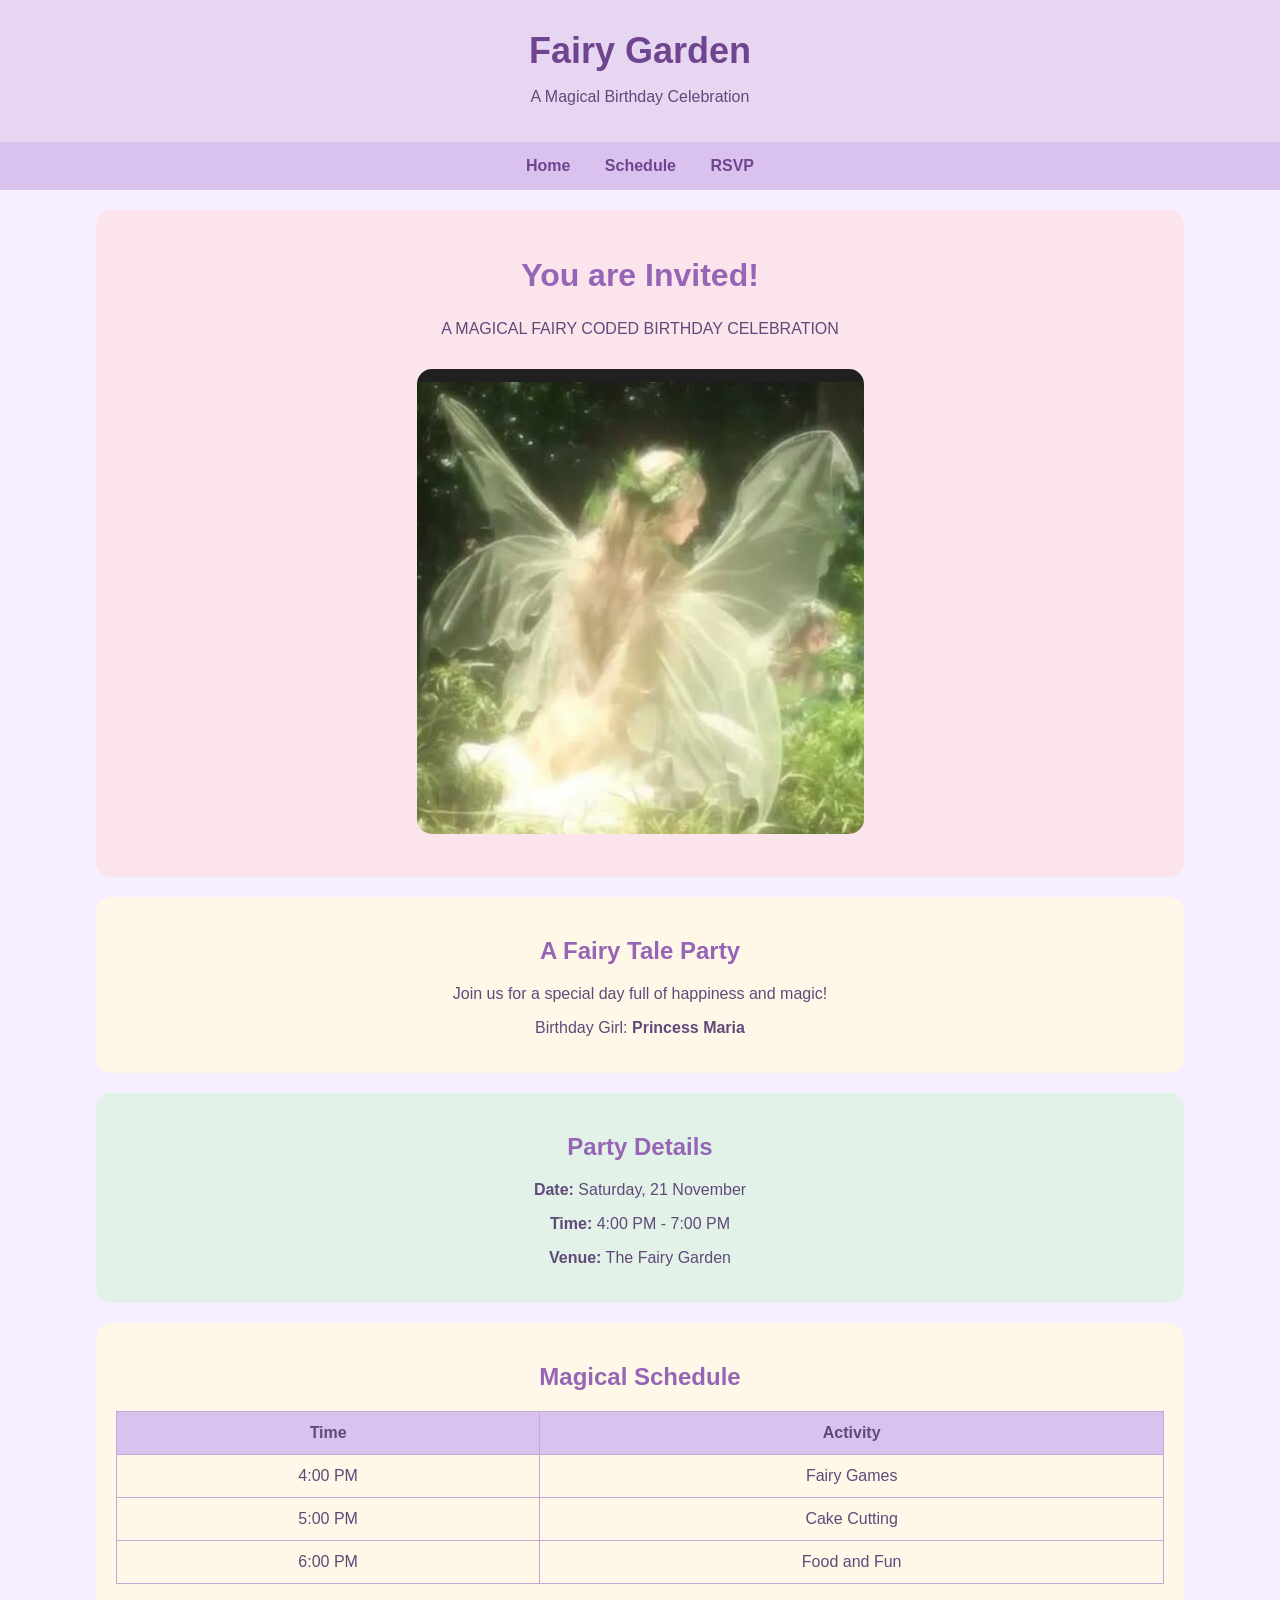
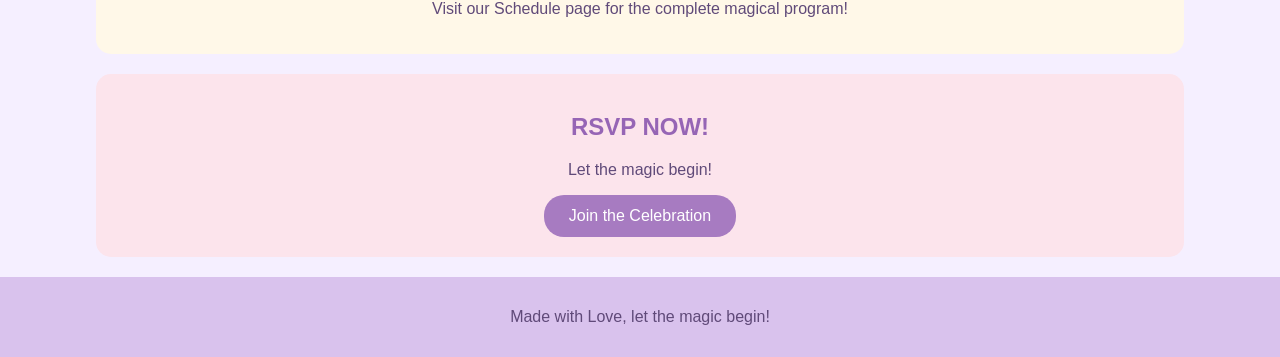
<file: index.html>
<!--
Name: Qandeel Zainab
Roll Number: 26i-3279
Section: SE-E
Project: Fairy Garden Birthday Invitation
-->

<!DOCTYPE html>
<html lang="en">

<head>
    <meta charset="UTF-8">
    <meta name="viewport" content="width=device-width, initial-scale=1.0">

    <title>Fairy Garden Birthday Invitation</title>

    <!-- External CSS File -->
    <link rel="stylesheet" href="style.css">
</head>

<body>

    <!-- Website Header -->

    <header>
        <h1>Fairy Garden</h1>
        <p>A Magical Birthday Celebration</p>
    </header>


    <!-- Navigation Bar -->

    <nav>
        <a href="index.html">Home</a>
        <a href="schedule.html">Schedule</a>
        <a href="rsvp.html">RSVP</a>
    </nav>


    <main>

        <!-- Invitation Section -->

        <section class="invitation">

            <h2>You are Invited!</h2>

            <p>A MAGICAL FAIRY CODED BIRTHDAY CELEBRATION</p>

            <div class="fairy">
                <img src="fairy.png" alt="Beautiful Fairy">
            </div>

        </section>


        <!-- Birthday Message -->

        <section class="message">

            <h2>A Fairy Tale Party</h2>

            <p>
                Join us for a special day full of happiness and magic!
            </p>

            <p>
                Birthday Girl: <strong>Princess Maria</strong>
            </p>

        </section>


        <!-- Party Details -->

        <section class="details">

            <h2>Party Details</h2>

            <p><strong>Date:</strong> Saturday, 21 November</p>

            <p><strong>Time:</strong> 4:00 PM - 7:00 PM</p>

            <p><strong>Venue:</strong> The Fairy Garden</p>

        </section>


        <!-- Magical Schedule -->

        <section class="schedule">

            <h2>Magical Schedule</h2>

            <table>

                <tr>
                    <th>Time</th>
                    <th>Activity</th>
                </tr>

                <tr>
                    <td>4:00 PM</td>
                    <td>Fairy Games</td>
                </tr>

                <tr>
                    <td>5:00 PM</td>
                    <td>Cake Cutting</td>
                </tr>

                <tr>
                    <td>6:00 PM</td>
                    <td>Food and Fun</td>
                </tr>

            </table>

            <p>
                Visit our Schedule page for the complete magical program!
            </p>

        </section>


        <!-- RSVP Section -->

        <section class="rsvp">

            <h2>RSVP NOW!</h2>

            <p>Let the magic begin!</p>

            <button onclick="joinCelebration()">
                Join the Celebration
            </button>

        </section>

    </main>


    <!-- Website Footer -->

    <footer>

        <p>Made with Love, let the magic begin!</p>

    </footer>


    <!-- JavaScript -->

    <script>

        function joinCelebration() {

            window.alert(
                "✨ Welcome to Fairy Garden! Let's confirm your attendance. 💗"
            );

            window.location.href = "rsvp.html";

        }

    </script>

</body>

</html>
</file>
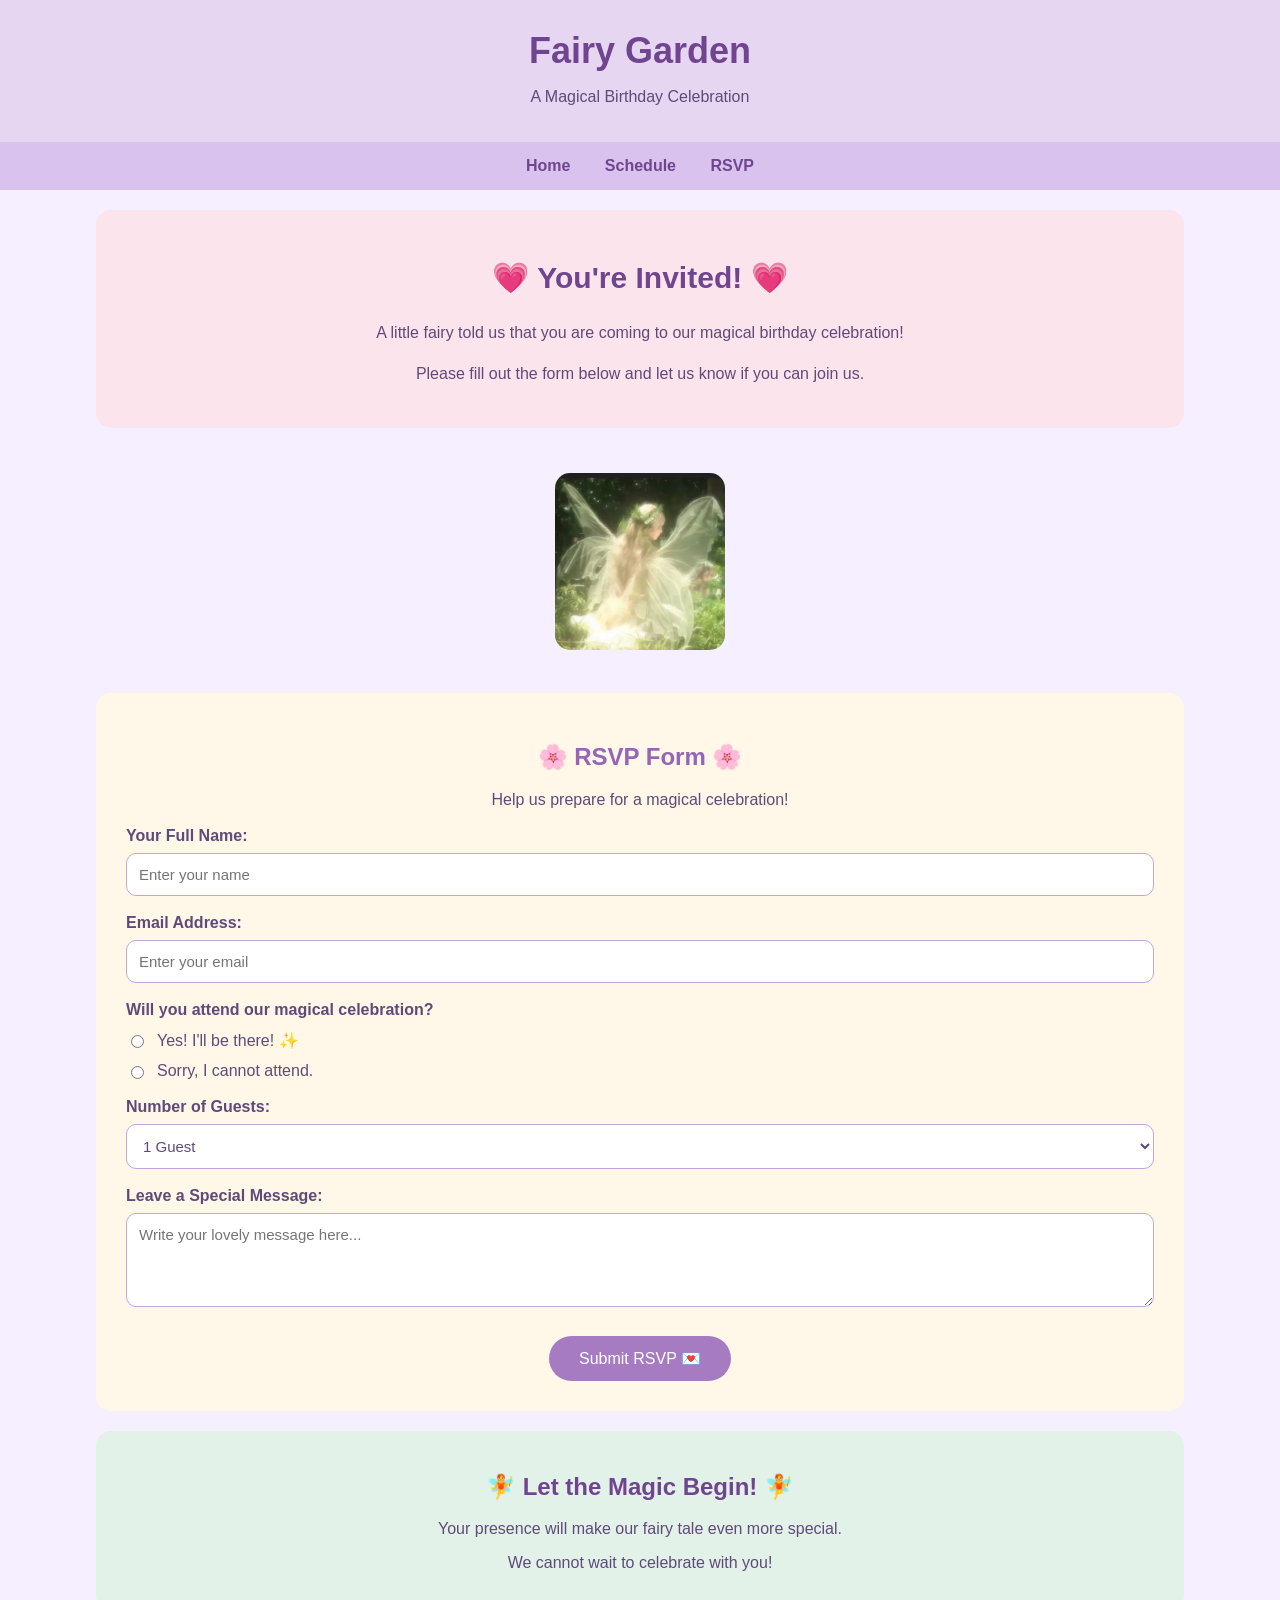
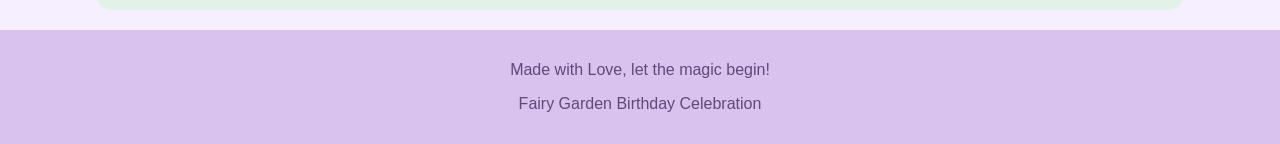
<file: rsvp.html>
<!--
Name: Qandeel Zainab
Roll Number: 26i-3279
Section: SE-E
Project: Fairy Garden Birthday Invitation
Page: RSVP
-->

<!DOCTYPE html>
<html lang="en">

<head>

    <meta charset="UTF-8">

    <meta name="viewport"
          content="width=device-width, initial-scale=1.0">

    <title>RSVP | Fairy Garden</title>

    <!-- Reusing existing CSS file -->
    <link rel="stylesheet" href="style.css">

    <!-- Additional styling for RSVP page -->
    <style>

        /* General Styling */

        body {
            margin: 0;
            padding: 0;
            text-align: center;
        }

        /* Navigation Bar */

        nav {
            background-color: #d9c2ed;
            padding: 15px;
        }

        nav a {
            color: #70458f;
            text-decoration: none;
            font-weight: bold;
            margin: 0 15px;
            font-size: 16px;
        }

        nav a:hover {
            color: #a77bc1;
            text-decoration: underline;
        }

        /* Introduction Section */

        .rsvp-heading {
            background-color: #FCE4EC;
            padding: 25px;
            border-radius: 15px;
        }

        .rsvp-heading h2 {
            color: #70458f;
            font-size: 30px;
        }

        .rsvp-heading p {
            color: #604A79;
            line-height: 1.6;
        }

        /* Fairy Image */

        .fairy img {
            width: 170px;
            max-width: 100%;
            border-radius: 15px;
            margin-top: 10px;
        }

        /* Form Container */

        .form-container {
            background-color: #FFF8E8;
            padding: 30px;
            margin: 20px 0;
            border-radius: 15px;
            text-align: left;
        }

        .form-container h2 {
            color: #9665b5;
            text-align: center;
        }

        .form-container p {
            text-align: center;
        }

        /* Form Labels */

        label {
            display: block;
            color: #604A79;
            font-weight: bold;
            margin-top: 18px;
            margin-bottom: 8px;
        }

        /* Input Fields */

        input,
        select,
        textarea {
            width: 100%;
            padding: 12px;
            border: 1px solid #c5a6d9;
            border-radius: 10px;
            box-sizing: border-box;
            font-family: Arial, sans-serif;
            font-size: 15px;
            background-color: #ffffff;
            color: #604A79;
        }

        input:focus,
        select:focus,
        textarea:focus {
            outline: 2px solid #a77bc1;
        }

        textarea {
            resize: vertical;
        }

        /* Radio Buttons */

        .attendance-option {
            display: flex;
            align-items: center;
            gap: 10px;
            margin: 12px 0;
        }

        .attendance-option input {
            width: auto;
        }

        .attendance-option label {
            display: inline;
            margin: 0;
            font-weight: normal;
        }

        /* Submit Button */

        button {
            display: block;
            margin: 25px auto 0;
            background-color: #a77bc1;
            color: white;
            padding: 13px 30px;
            border: none;
            border-radius: 25px;
            font-size: 16px;
            cursor: pointer;
            transition: background-color 0.3s;
        }

        button:hover {
            background-color: #70458f;
        }

        /* Closing Message */

        .closing {
            background-color: #E2F2E8;
            padding: 22px;
            margin: 20px 0;
            border-radius: 15px;
        }

        .closing h2 {
            color: #70458f;
        }

        .closing p {
            color: #604A79;
        }

        /* Responsive Design */

        @media screen and (max-width: 600px) {

            main {
                width: 90%;
            }

            nav a {
                display: inline-block;
                margin: 7px;
                font-size: 14px;
            }

            .rsvp-heading h2 {
                font-size: 24px;
            }

            .form-container {
                padding: 18px;
            }

        }

    </style>

</head>


<body>

    <!-- Website Header -->

    <header>

        <h1>Fairy Garden</h1>

        <p>A Magical Birthday Celebration</p>

    </header>


    <!-- Navigation Bar -->

    <nav>

        <a href="index.html">Home</a>

        <a href="schedule.html">Schedule</a>

        <a href="rsvp.html">RSVP</a>

    </nav>


    <main>

        <!-- Introduction Section -->

        <section class="rsvp-heading">

            <h2>💗 You're Invited! 💗</h2>

            <p>
                A little fairy told us that you are coming
                to our magical birthday celebration!
            </p>

            <p>
                Please fill out the form below
                and let us know if you can join us.
            </p>

        </section>


        <!-- Fairy Image -->

        <div class="fairy">

            <img src="fairy.png"
                 alt="Beautiful Fairy">

        </div>


        <!-- RSVP Form -->

        <section class="form-container">

            <h2>🌸 RSVP Form 🌸</h2>

            <p>
                Help us prepare for a magical celebration!
            </p>


            <form id="rsvpForm">

                <!-- Guest Name -->

                <label for="guestName">
                    Your Full Name:
                </label>

                <input
                    type="text"
                    id="guestName"
                    name="guestName"
                    placeholder="Enter your name"
                    required
                >


                <!-- Email Address -->

                <label for="email">
                    Email Address:
                </label>

                <input
                    type="email"
                    id="email"
                    name="email"
                    placeholder="Enter your email"
                    required
                >


                <!-- Attendance Confirmation -->

                <label>
                    Will you attend our magical celebration?
                </label>

                <div class="attendance-option">

                    <input
                        type="radio"
                        id="yes"
                        name="attendance"
                        value="Yes"
                        required
                    >

                    <label for="yes">
                        Yes! I'll be there! ✨
                    </label>

                </div>


                <div class="attendance-option">

                    <input
                        type="radio"
                        id="no"
                        name="attendance"
                        value="No"
                    >

                    <label for="no">
                        Sorry, I cannot attend.
                    </label>

                </div>


                <!-- Number of Guests -->

                <label for="guests">
                    Number of Guests:
                </label>

                <select id="guests" name="guests">

                    <option value="1">
                        1 Guest
                    </option>

                    <option value="2">
                        2 Guests
                    </option>

                    <option value="3">
                        3 Guests
                    </option>

                    <option value="4">
                        4 Guests
                    </option>

                    <option value="5">
                        5 Guests
                    </option>

                </select>


                <!-- Special Message -->

                <label for="message">
                    Leave a Special Message:
                </label>

                <textarea
                    id="message"
                    name="message"
                    rows="4"
                    placeholder="Write your lovely message here..."
                ></textarea>


                <!-- Submit Button -->

                <button type="submit">

                    Submit RSVP 💌

                </button>

            </form>

        </section>


        <!-- Closing Section -->

        <section class="closing">

            <h2>🧚 Let the Magic Begin! 🧚</h2>

            <p>
                Your presence will make our fairy tale
                even more special.
            </p>

            <p>
                We cannot wait to celebrate with you!
            </p>

        </section>

    </main>


    <!-- Website Footer -->

    <footer>

        <p>
            Made with Love, let the magic begin!
        </p>

        <p>
            Fairy Garden Birthday Celebration
        </p>

    </footer>


    <!-- JavaScript -->

    <script>

        // Selecting the RSVP form

        const form = document.getElementById("rsvpForm");


        // Handling form submission

        form.addEventListener("submit", function(event) {

            // Preventing page refresh

            event.preventDefault();


            // Getting guest information

            const name = document.getElementById("guestName").value;

            const attendance = document.querySelector(
                'input[name="attendance"]:checked'
            ).value;


            // Displaying confirmation message

            if (attendance === "Yes") {

                alert(
                    "✨ Thank you, " + name +
                    "! Your RSVP has been received. " +
                    "We can't wait to see you! 💗"
                );

            }

            else {

                alert(
                  "Thank you for joining our Fairy Garden celebration! See you there!");

            }


            // Resetting the form

            form.reset();

        });

    </script>


</body>

</html>
</file>
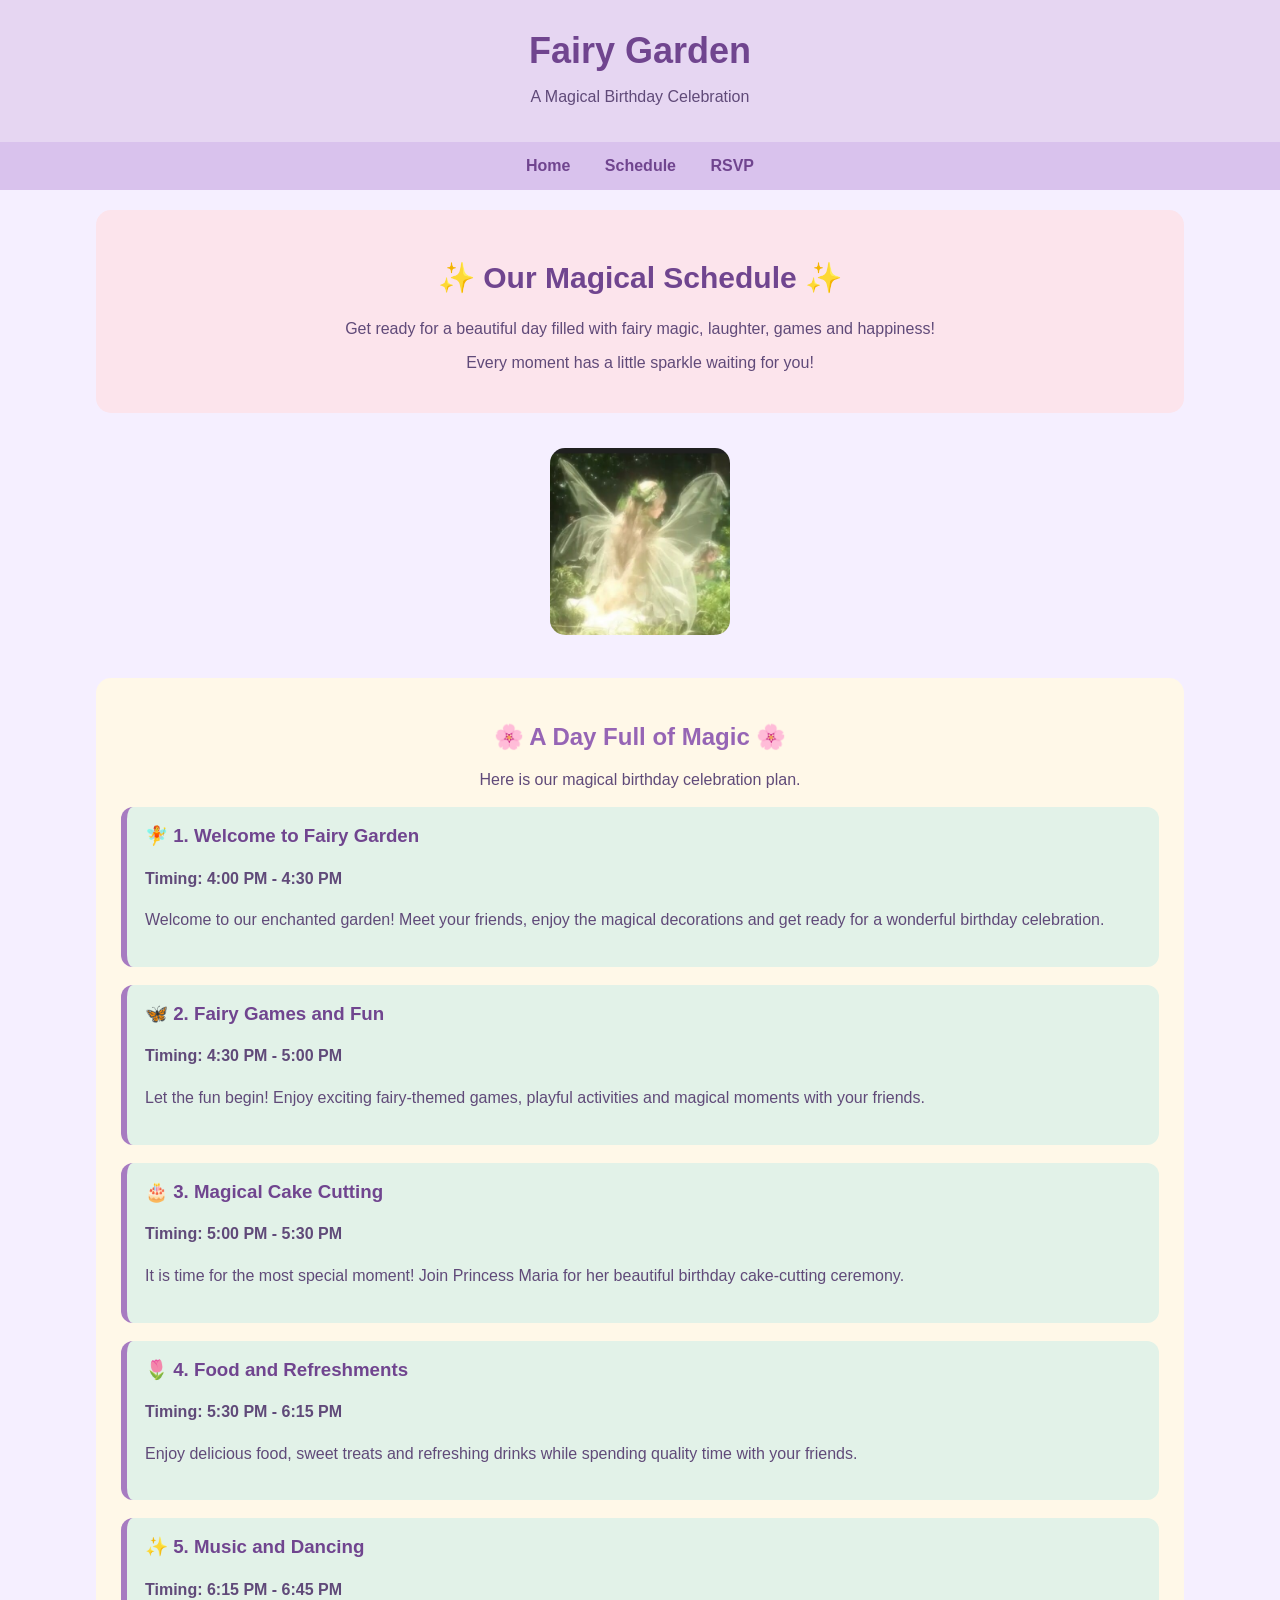
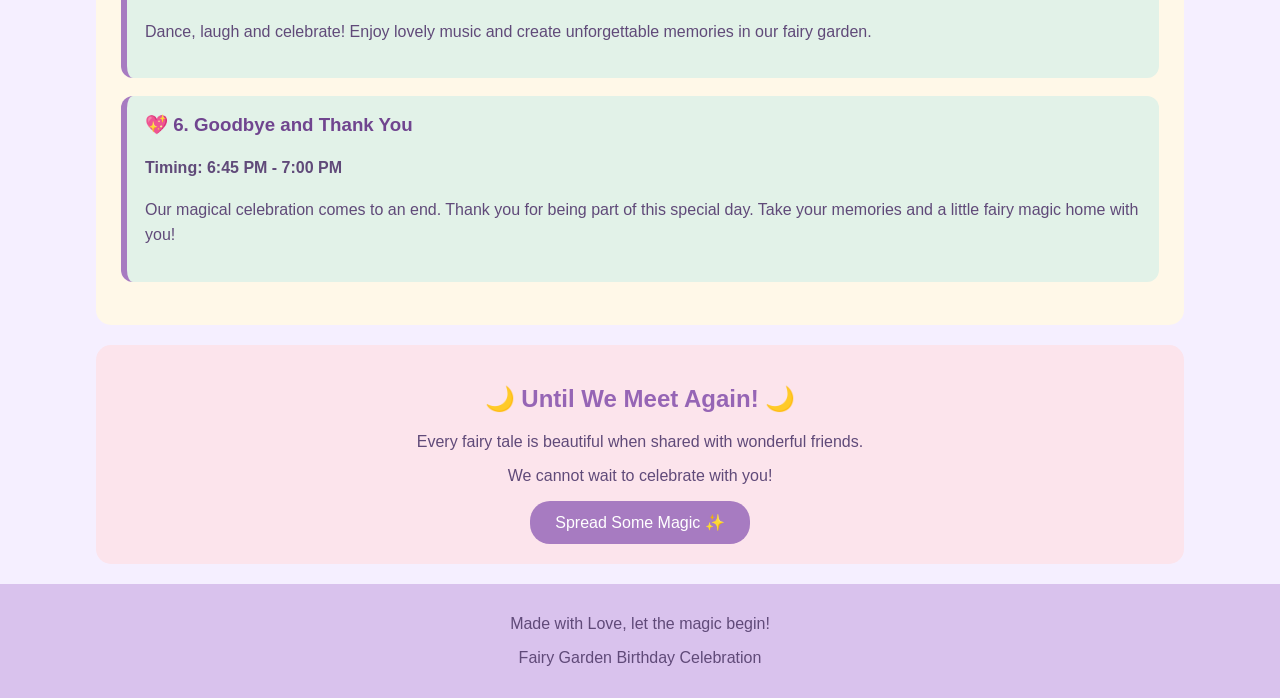
<file: schedule.html>
<!--
Name: Qandeel Zainab
Roll Number: 26i-3279
Section: SE-E
Project: Fairy Garden Birthday Invitation
Page: Event Schedule
-->

<!DOCTYPE html>
<html lang="en">

<head>
    <meta charset="UTF-8">
    <meta name="viewport" content="width=device-width, initial-scale=1.0">

    <title>Magical Schedule | Fairy Garden</title>

    <!-- Reusing existing CSS file -->
    <link rel="stylesheet" href="style.css">

    <!-- Additional styling for schedule page only -->
    <style>

        body {
            margin: 0;
            padding: 0;
            text-align: center;
        }

        /* Navigation Bar */

        nav {
            background-color: #d9c2ed;
            padding: 15px;
        }

        nav a {
            color: #70458f;
            text-decoration: none;
            font-weight: bold;
            margin: 0 15px;
            font-size: 16px;
        }

        nav a:hover {
            color: #a77bc1;
            text-decoration: underline;
        }

        /* Main Heading */

        .page-heading {
            background-color: #FCE4EC;
            padding: 25px;
            border-radius: 15px;
        }

        .page-heading h2 {
            color: #70458f;
            font-size: 30px;
        }

        .page-heading p {
            color: #604A79;
        }

        /* Schedule Section */

        .schedule-container {
            background-color: #FFF8E8;
            padding: 25px;
            margin: 20px 0;
            border-radius: 15px;
        }

        .schedule-container h2 {
            color: #9665b5;
        }

        /* Individual Activities */

        .activity {
            background-color: #E2F2E8;
            border-left: 6px solid #a77bc1;
            border-radius: 12px;
            padding: 18px;
            margin: 18px 0;
            text-align: left;
            transition: transform 0.3s;
        }

        .activity:hover {
            transform: translateY(-4px);
        }

        .activity h3 {
            color: #70458f;
            margin-top: 0;
        }

        .activity p {
            color: #604A79;
            line-height: 1.6;
        }

        .time {
            color: #9665b5;
            font-weight: bold;
        }

        /* Fairy Image */

        .fairy img {
            width: 180px;
            max-width: 100%;
            border-radius: 15px;
        }

        /* Closing Message */

        .closing {
            background-color: #FCE4EC;
            padding: 20px;
            border-radius: 15px;
            margin: 20px 0;
        }

        .closing h2 {
            color: #9665b5;
        }

        /* Responsive Design */

        @media screen and (max-width: 600px) {

            main {
                width: 90%;
            }

            nav a {
                display: inline-block;
                margin: 7px;
                font-size: 14px;
            }

            .page-heading h2 {
                font-size: 24px;
            }

            .activity {
                padding: 14px;
            }

        }

    </style>

</head>

<body>

    <!-- Website Header -->

    <header>
        <h1>Fairy Garden</h1>
        <p>A Magical Birthday Celebration</p>
    </header>


    <!-- Navigation Bar -->

    <nav>
        <a href="index.html">Home</a>
        <a href="schedule.html">Schedule</a>
        <a href="rsvp.html">RSVP</a>
    </nav>


    <main>

        <!-- Page Introduction -->

        <section class="page-heading">

            <h2>✨ Our Magical Schedule ✨</h2>

            <p>
                Get ready for a beautiful day filled with
                fairy magic, laughter, games and happiness!
            </p>

            <p>
                Every moment has a little sparkle waiting for you!
            </p>

        </section>


        <!-- Fairy Image -->

        <div class="fairy">

            <img src="fairy.png" alt="Beautiful Fairy">

        </div>


        <!-- Event Schedule -->

        <section class="schedule-container">

            <h2>🌸 A Day Full of Magic 🌸</h2>

            <p>
                Here is our magical birthday celebration plan.
            </p>


            <!-- Activity 1 -->

            <div class="activity">

                <h3>🧚 1. Welcome to Fairy Garden</h3>

                <p class="time">
                    Timing: 4:00 PM - 4:30 PM
                </p>

                <p>
                    Welcome to our enchanted garden!
                    Meet your friends, enjoy the magical
                    decorations and get ready for a wonderful
                    birthday celebration.
                </p>

            </div>


            <!-- Activity 2 -->

            <div class="activity">

                <h3>🦋 2. Fairy Games and Fun</h3>

                <p class="time">
                     Timing: 4:30 PM - 5:00 PM
                </p>

                <p>
                    Let the fun begin! Enjoy exciting fairy-themed
                    games, playful activities and magical moments
                    with your friends.
                </p>

            </div>


            <!-- Activity 3 -->

            <div class="activity">

                <h3>🎂 3. Magical Cake Cutting</h3>

                <p class="time">
                    Timing: 5:00 PM - 5:30 PM
                </p>

                <p>
                    It is time for the most special moment!
                    Join Princess Maria for her beautiful
                    birthday cake-cutting ceremony.
                </p>

            </div>


            <!-- Activity 4 -->

            <div class="activity">

                <h3>🌷 4. Food and Refreshments</h3>

                <p class="time">
                    Timing: 5:30 PM - 6:15 PM
                </p>

                <p>
                    Enjoy delicious food, sweet treats and
                    refreshing drinks while spending quality
                    time with your friends.
                </p>

            </div>


            <!-- Activity 5 -->

            <div class="activity">

                <h3>✨ 5. Music and Dancing</h3>

                <p class="time">
                    Timing: 6:15 PM - 6:45 PM
                </p>

                <p>
                    Dance, laugh and celebrate!
                    Enjoy lovely music and create unforgettable
                    memories in our fairy garden.
                </p>

            </div>


            <!-- Activity 6 -->

            <div class="activity">

                <h3>💖 6. Goodbye and Thank You</h3>

                <p class="time">
                     Timing: 6:45 PM - 7:00 PM
                </p>

                <p>
                    Our magical celebration comes to an end.
                    Thank you for being part of this special day.
                    Take your memories and a little fairy magic
                    home with you!
                </p>

            </div>

        </section>


        <!-- Closing Message -->

        <section class="closing">

            <h2>🌙 Until We Meet Again! 🌙</h2>

            <p>
                Every fairy tale is beautiful when shared
                with wonderful friends.
            </p>

            <p>
                We cannot wait to celebrate with you!
            </p>

            <button onclick="showMessage()">
                Spread Some Magic ✨
            </button>

        </section>

    </main>


    <!-- Website Footer -->

    <footer>

        <p>
            Made with Love, let the magic begin!
        </p>

        <p>
            Fairy Garden Birthday Celebration
        </p>

    </footer>


    <!-- JavaScript -->

    <script>

        function showMessage() {

            alert(
                "✨ Thank you for being part of our magical Fairy Garden celebration! 💖"
            );

        }

    </script>

</body>

</html>
</file>
<file: style.css>
/*
Name: Qandeel Zainab
Roll Number: 26i-3279
Section: SE-E
Project: Fairy Garden Birthday Invitation
*/


/* General Body Styling */

body {
    background-color: #F5EFFF;
    font-family: Arial, sans-serif;
    color: #604A79;
    text-align: center;
    margin: 0;
    padding: 0;
}


/* Website Header */

header {
    background-color: #E6D6F2;
    padding: 20px;
}

h1 {
    color: #70458f;
    font-size: 36px;
    margin: 10px 0;
}


/* Navigation Bar */

nav {
    background-color: #d9c2ed;
    padding: 15px;
}

nav a {
    color: #70458f;
    text-decoration: none;
    font-weight: bold;
    margin: 0 15px;
    font-size: 16px;
}

nav a:hover {
    color: #a77bc1;
    text-decoration: underline;
}


/* Main Content */

main {
    width: 85%;
    margin: 20px auto;
}


/* General Section Styling */

section {
    background-color: #FFF8E8;
    margin: 20px 0;
    padding: 20px;
    border-radius: 15px;
}


/* Section Headings */

h2 {
    color: #9665b5;
}


/* Invitation Section */

.invitation {
    background-color: #FCE4EC;
}

.invitation h2 {
    font-size: 32px;
}


/* Fairy Image */

.fairy {
    font-size: 35px;
    padding: 15px;
}

.fairy img {
    max-width: 100%;
    height: auto;
    border-radius: 15px;
}


/* Birthday Message */


/* Party Details */

.details {
    background-color: #E2F2E8;
}


/* Schedule Section */

.schedule table {
    width: 100%;
    border-collapse: collapse;
}

th, td {
    border: 1px solid #c5a6d9;
    padding: 12px;
}

th {
    background-color: #d9c2ed;
    color: #604A79;
}


/* RSVP Section */

.rsvp {
    background-color: #FCE4EC;
}


/* Buttons */

button {
    background-color: #a77bc1;
    color: white;
    padding: 12px 25px;
    border: none;
    border-radius: 20px;
    font-size: 16px;
    cursor: pointer;
    transition: background-color 0.3s;
}

button:hover {
    background-color: #70458f;
}


/* Website Footer */

footer {
    background-color: #d9c2ed;
    padding: 15px;
    color: #604A79;
}


/* Responsive Design */

@media screen and (max-width: 600px) {

    main {
        width: 90%;
    }

    nav a {
        display: inline-block;
        margin: 7px;
        font-size: 14px;
    }

    h1 {
        font-size: 30px;
    }

    .invitation h2 {
        font-size: 26px;
    }

    section {
        padding: 15px;
    }

    th, td {
        padding: 8px;
        font-size: 14px;
    }

    button {
        font-size: 14px;
    }

    button:hover {
    transform: scale(1.05);
    transition: 0.3s ease;
    cursor: pointer;
}
}
</file>
